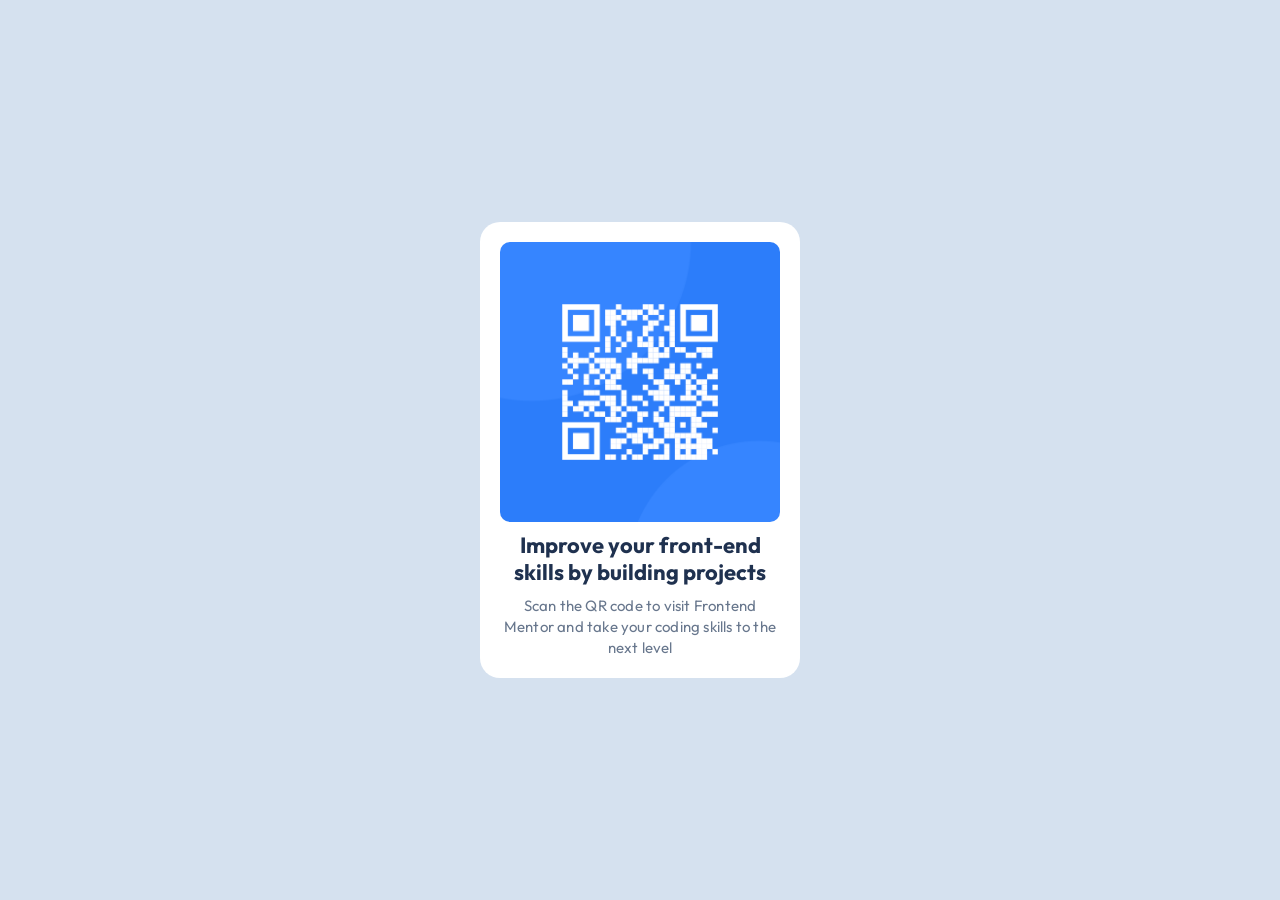
<file: index.html>
<!DOCTYPE html>
<html lang="en">
    <head>
        <meta charset="UTF-8">
        <meta name="viewport" content="width=device-width, initial-scale=1.0">
        <meta name="description" content="A simple QR code component for generating QR codes.">
        <title>QR Code Component</title>
        <link rel="stylesheet" href="styles.css">
        <link rel="preconnect" href="https://fonts.googleapis.com">
        <link rel="preconnect" href="https://fonts.gstatic.com" crossorigin>
        <link href="https://fonts.googleapis.com/css2?family=Outfit:wght@100..900&display=swap" rel="stylesheet">
    </head>
    <body>
        <main class="qr-container">
            <div class="qr-box">
                <img src="image-qr-code.png" alt="QR code linking to Frontend Mentor" class="qr-image"/>
                <h1 class="qr-title">Improve your front-end skills by building projects</h1>
                <p class="qr-description">Scan the QR code to visit Frontend Mentor and  take your coding skills to the next level</p>
            </div>
        </main>
    </body>
</html>
</file>
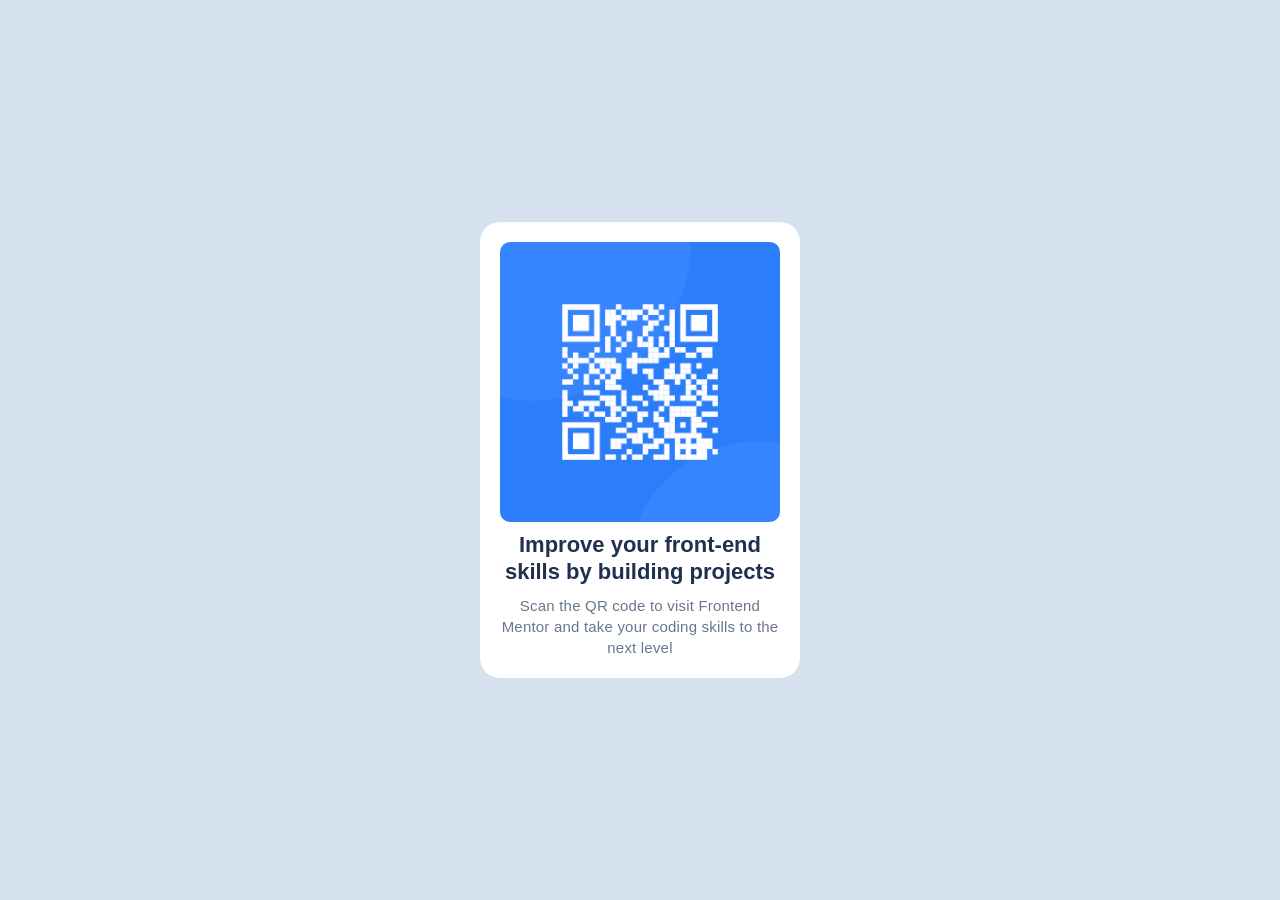
<file: qr.html>
<!DOCTYPE html>
<html lang="en">
    <head>
        <meta charset="UTF-8">
        <meta name="viewport" content="width=device-width, initial-scale=1.0">
        <meta name="description" content="A simple QR code component for generating QR codes.">
        <title>QR Code Component</title>
        <link rel="stylesheet" href="styles.css">
        <link href="https://fonts.googleapis.com/css2?family=Montserrat:wght@400;700&display=swap" rel="stylesheet">
    </head>
    <body>
        <div class="qr-container">
            <div class="qr-box">
                <img src="image-qr-code.png" alt="QR Code" class="qr-image"/>
                <h1 class="qr-title">Improve your front-end skills by building projects</h1>
                <p class="qr-description">Scan the QR code to visit Frontend Mentor and  take your coding skills to the next level</p>
            </div>
        </div>
    </body>
</html>
</file>
<file: styles.css>
*{
   margin: 0;
   padding: 0;
   box-sizing:border-box;
   font-family: 'Outfit', sans-serif;
}

body{
   display: flex;
   flex-direction: column;
   height: 100vh;
   background: #d5e1ef;
}

.qr-container{
   flex: 1;
   display: flex;
   align-items: center;
   justify-content: center;
}

.qr-box{
   width: min(100% - 2rem, 320px);
   padding: 20px;
   background-color: white;
   border-radius: 20px;
   display: flex;
   flex-direction: column;
   align-items: center;
   gap: 10px;
}

.qr-image{
   display: block;
   max-width: 100%;
   height: auto;
   border-radius: 10px;
   
}

h1{
   font-size: 22px;
   font-weight: 700;
   color: #1F314F;
   margin: 0;
   text-align: center;
   line-height: 120%;
   letter-spacing: 0px;
}

p{
   font-size: 15px;
   color: #68778d;
   text-align: center;
   font-weight: 400;
   line-height: 140%;
   letter-spacing: 0.2px;
}

@media (max-width: 600px){
   .qr-box{
      gap: 24px;
      padding: 16px;
   }
}
</file>
